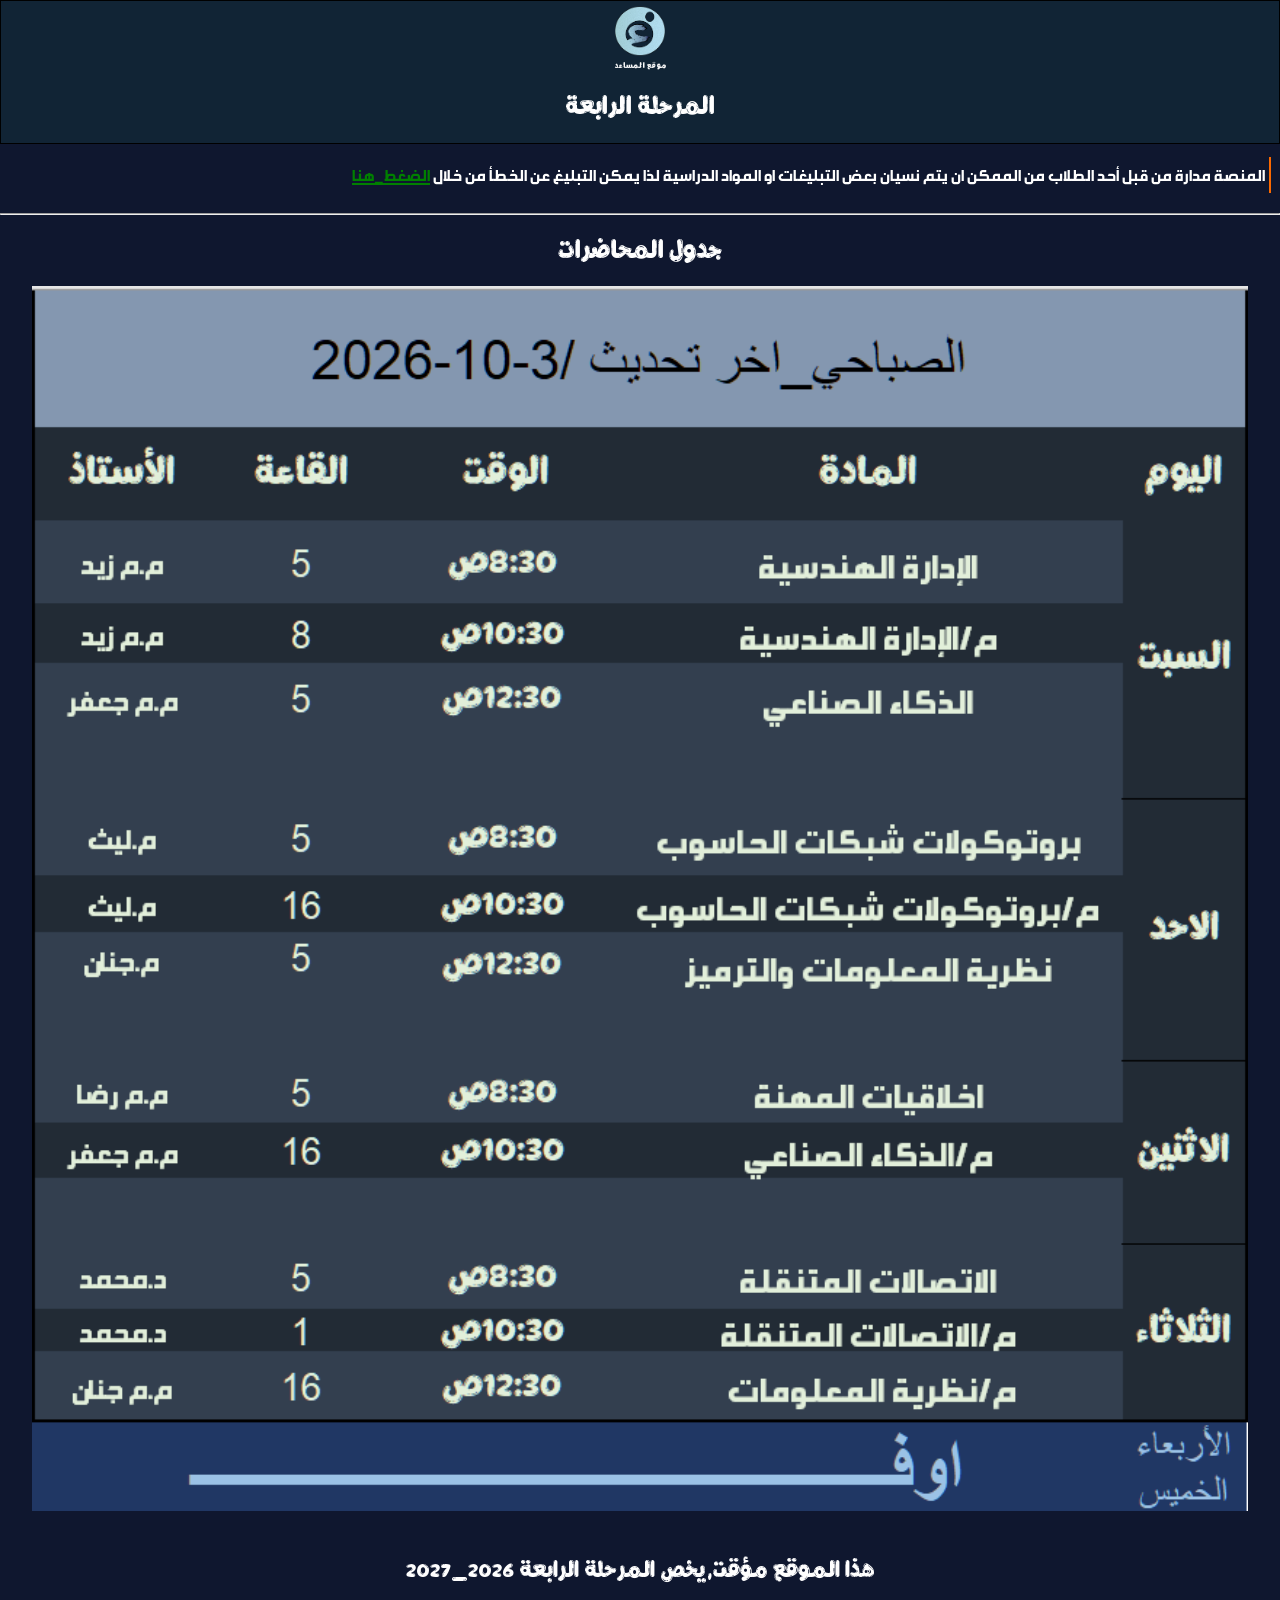
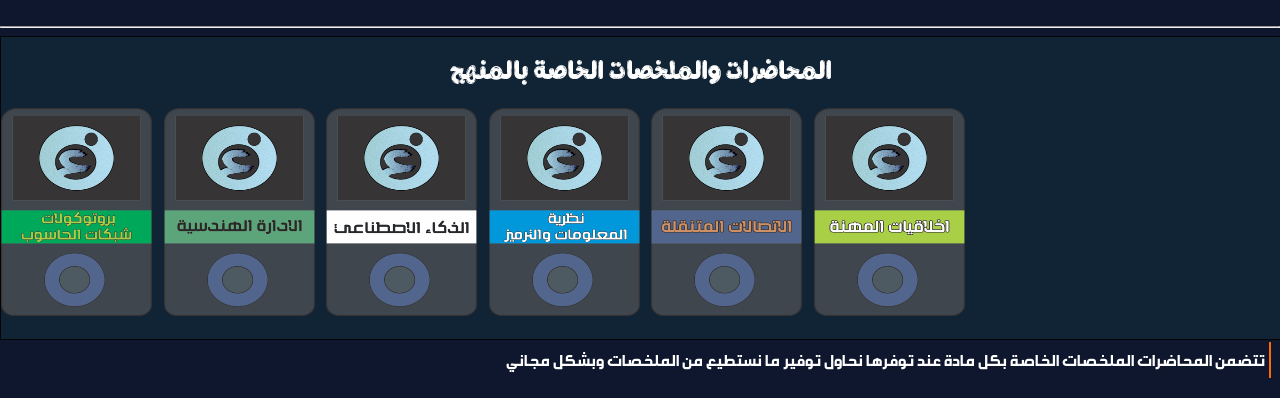
<file: index.html>
<!DOCTYPE html>
<html lang="ar">
<head>
    <meta charset="UTF-8">
    <meta name="viewport" content="width=device-width, initial-scale=1.0">
    <link rel="stylesheet" href="cc.css">
    
    <link rel="icon" href="iqon.png">
    <title> المساعد</title>
</head>
<body >


    <div id="tit">
        <div></div>
       <a href="https://t.me/hoko_55"><img src="iqon.png" alt="ال iqon"  style="width: 50px;height: 50px; margin:9% 0 0 0"> </a>
    <wpr>موقع المساعد </wpr>
    <h1>المرحلة الرابعة</h1>
    </div>

    <p id="tt">المنصة مدارة من قبل أحد الطلاب من الممكن ان يتم نسيان
     بعض التبليغات او المواد الدراسية لذا يمكن التبليغ عن الخطأ من خلال <a href="https://t.me/hoko_55?direct"  style="color:green">الضغط_هنا</a> </p>
     <hr>


     <h1>جدول المحاضرات</h1>


     <div id="tap">
        
    <img src="الجدول.png" alt="">
     </div>


     <h5>هذا الموقع مؤقت,يخص  المرحلة الرابعة  2026_2027</h5>
    <hr>
    


    
     <div class="aksam">
      <h1>المحاضرات والملخصات الخاصة بالمنهج </h1>
      <div id="q">
      <a href="wps 1/بروتو.html" class="mada" ><img class="img mosh"  src="iqon/hh.png"></a>
      <a href="wps 1/الادارة_الهندسية.html" class="mada"><img class="img mosh"  src="iqon/aa.png"></a>
      <a href="wps 1/ai.html" class="mada"><img class="img mosh" src="iqon/ha.png"></a>
      <a href="wps 1/نضرة.html" class="mada"><img class="img mosh"  src="iqon/aa1.png"></a>
      <a href="wps 1/اتصالات.html" class="mada"><img class="img mosh"src="iqon/hh1.png"></a>
      <a href="wps 1/اخلاق.html" class="mada"><img class="img mosh" src="iqon/ha1.png"></a>
     </div>
    </div>


    <p>تتضمن المحاضرات الملخصات الخاصة بكل مادة عند توفرها نحاول توفير ما نستطيع من الملخصات وبشكل مجاني  </p>


</body>






</html>
</file>
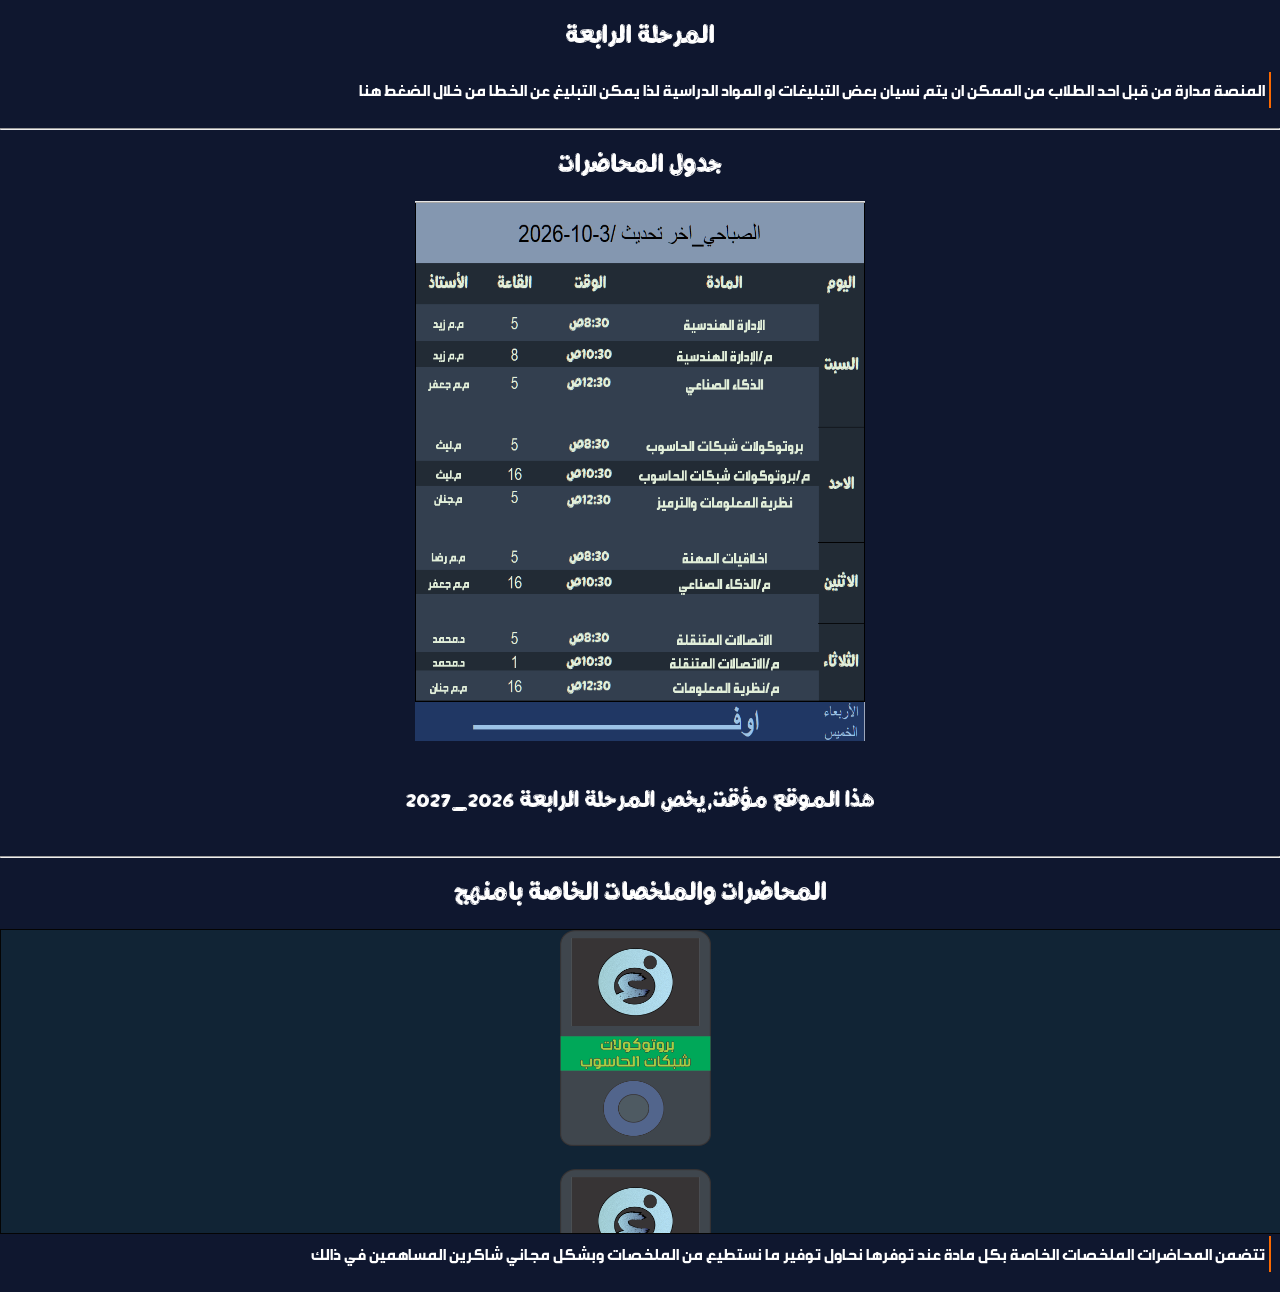
<file: er.html>
<!DOCTYPE html>
<html lang="ar">
<head>
    <meta charset="UTF-8">
    <meta name="viewport" content="width=device-width, initial-scale=1.0">
    <link rel="stylesheet" href="cc.css">
    <title>Document</title>
</head>
<body >
  
    <h1>المرحلة الرابعة</h1>
  
    <p id="tt">المنصة مدارة من قبل احد الطلاب من الممكن ان يتم نسيان
     بعض التبليغات او المواد الدراسية لذا يمكن التبليغ عن الخطا من خلال الضغط هنا</p>
        <hr>
        <h1>جدول المحاضرات</h1>
     <div id="tap">
       <img src="الجدول.png" alt="العراق يتقدم" style="width:50vh;height:60vh;">

     </div>
     <h5>هذا الموقع مؤقت,يخص  المرحلة الرابعة  2026_2027</h5>
  <hr>
  <h1>المحاضرات والملخصات الخاصة بامنهج </h1>
     <div class="aksam">
  
      <a href="wps 1/بروتو.html" class="mada"><img class="img" src="iqon/hh.png"></a>
      <a href="wps 1/الادارة_الهندسية.html" class="mada"><img class="img" src="iqon/aa.png"></a>
      <a href="wps 1/ai.html" class="mada"><img class="img" src="iqon/ha.png"></a>
      <a href="wps 1/نضرة.html" class="mada"><img class="img" src="iqon/aa1.png"></a>
      <a href="wps 1/اتصالات.html" class="mada"><img class="img" src="iqon/hh1.png"></a>
      <a href="wps 1/اخلاق.html" class="mada"><img class="img" src="iqon/ha1.png"></a>
     
    </div>
    <p style="text-align: right;">تتضمن المحاضرات الملخصات الخاصة بكل مادة عند توفرها نحاول توفير ما نستطيع من الملخصات وبشكل مجاني 
        شاكرين المساهمين في ذالك
    </p>


</body>






</html>
</file>
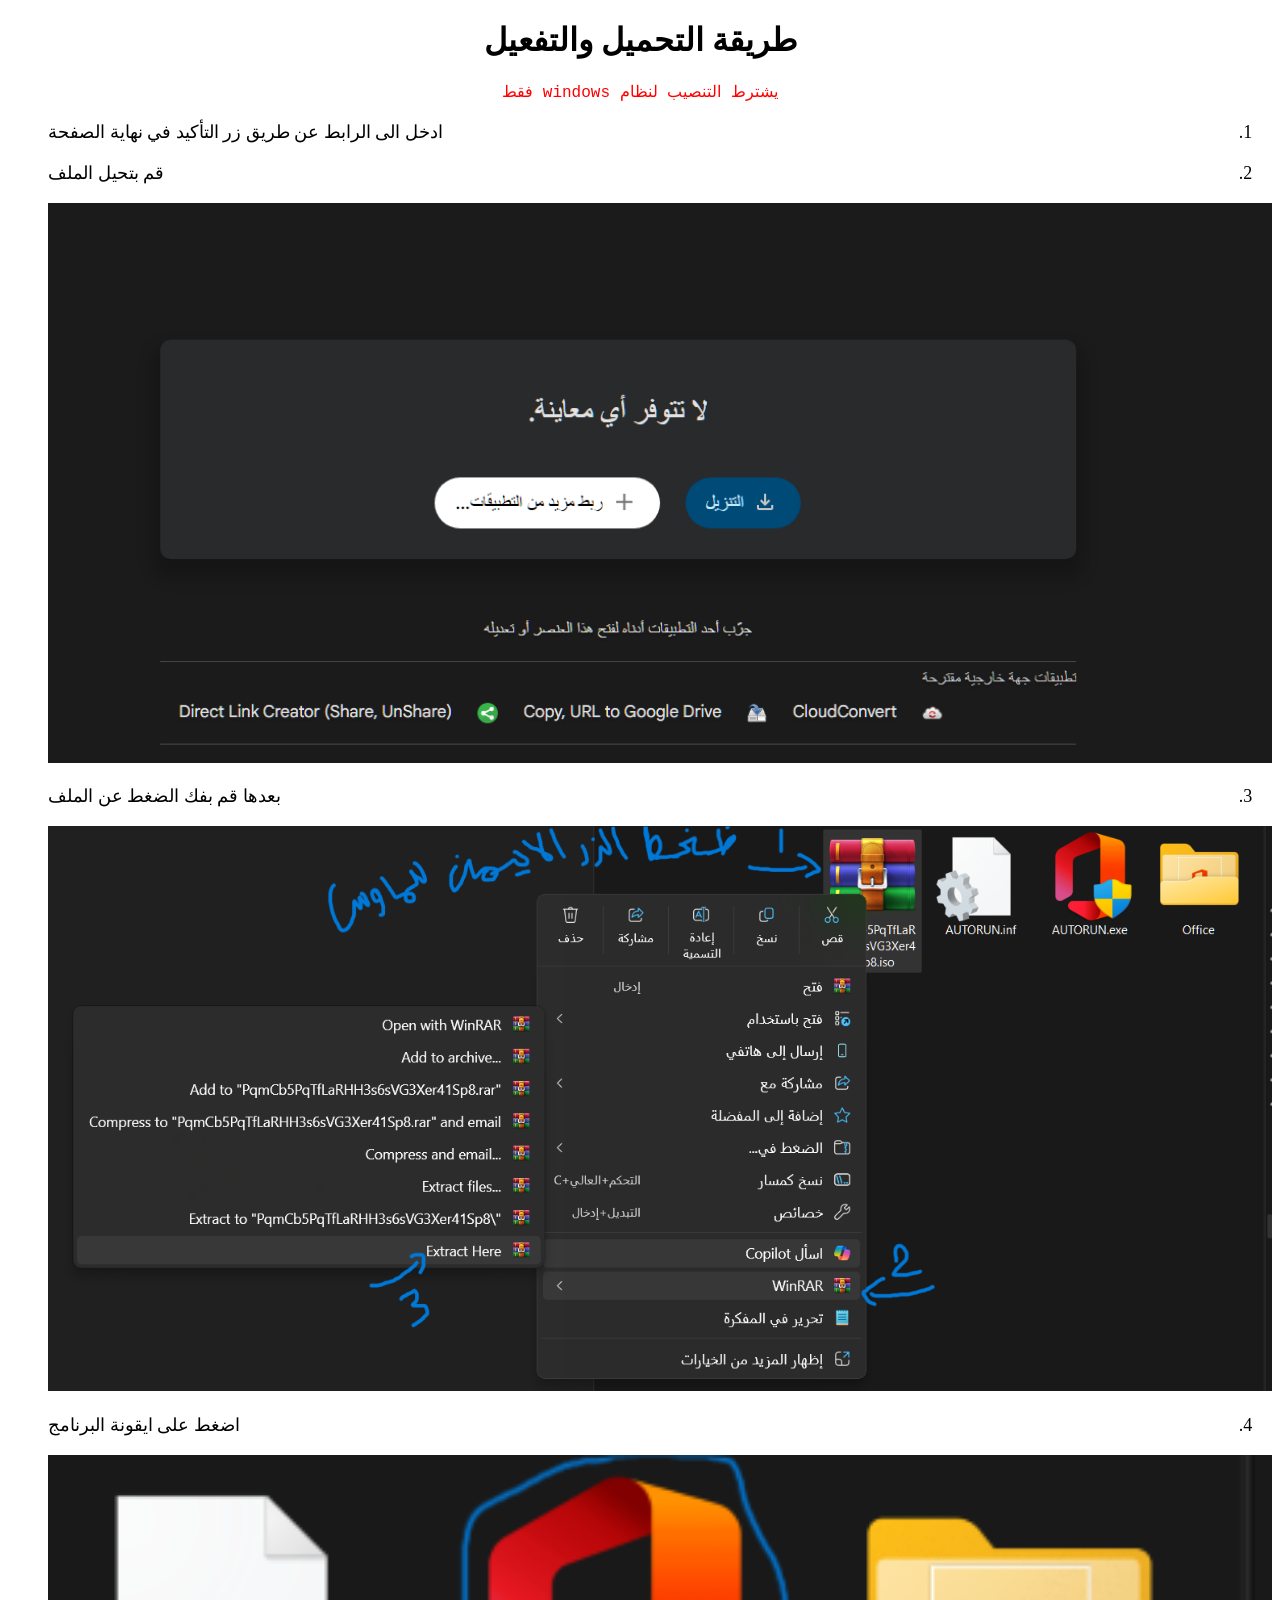
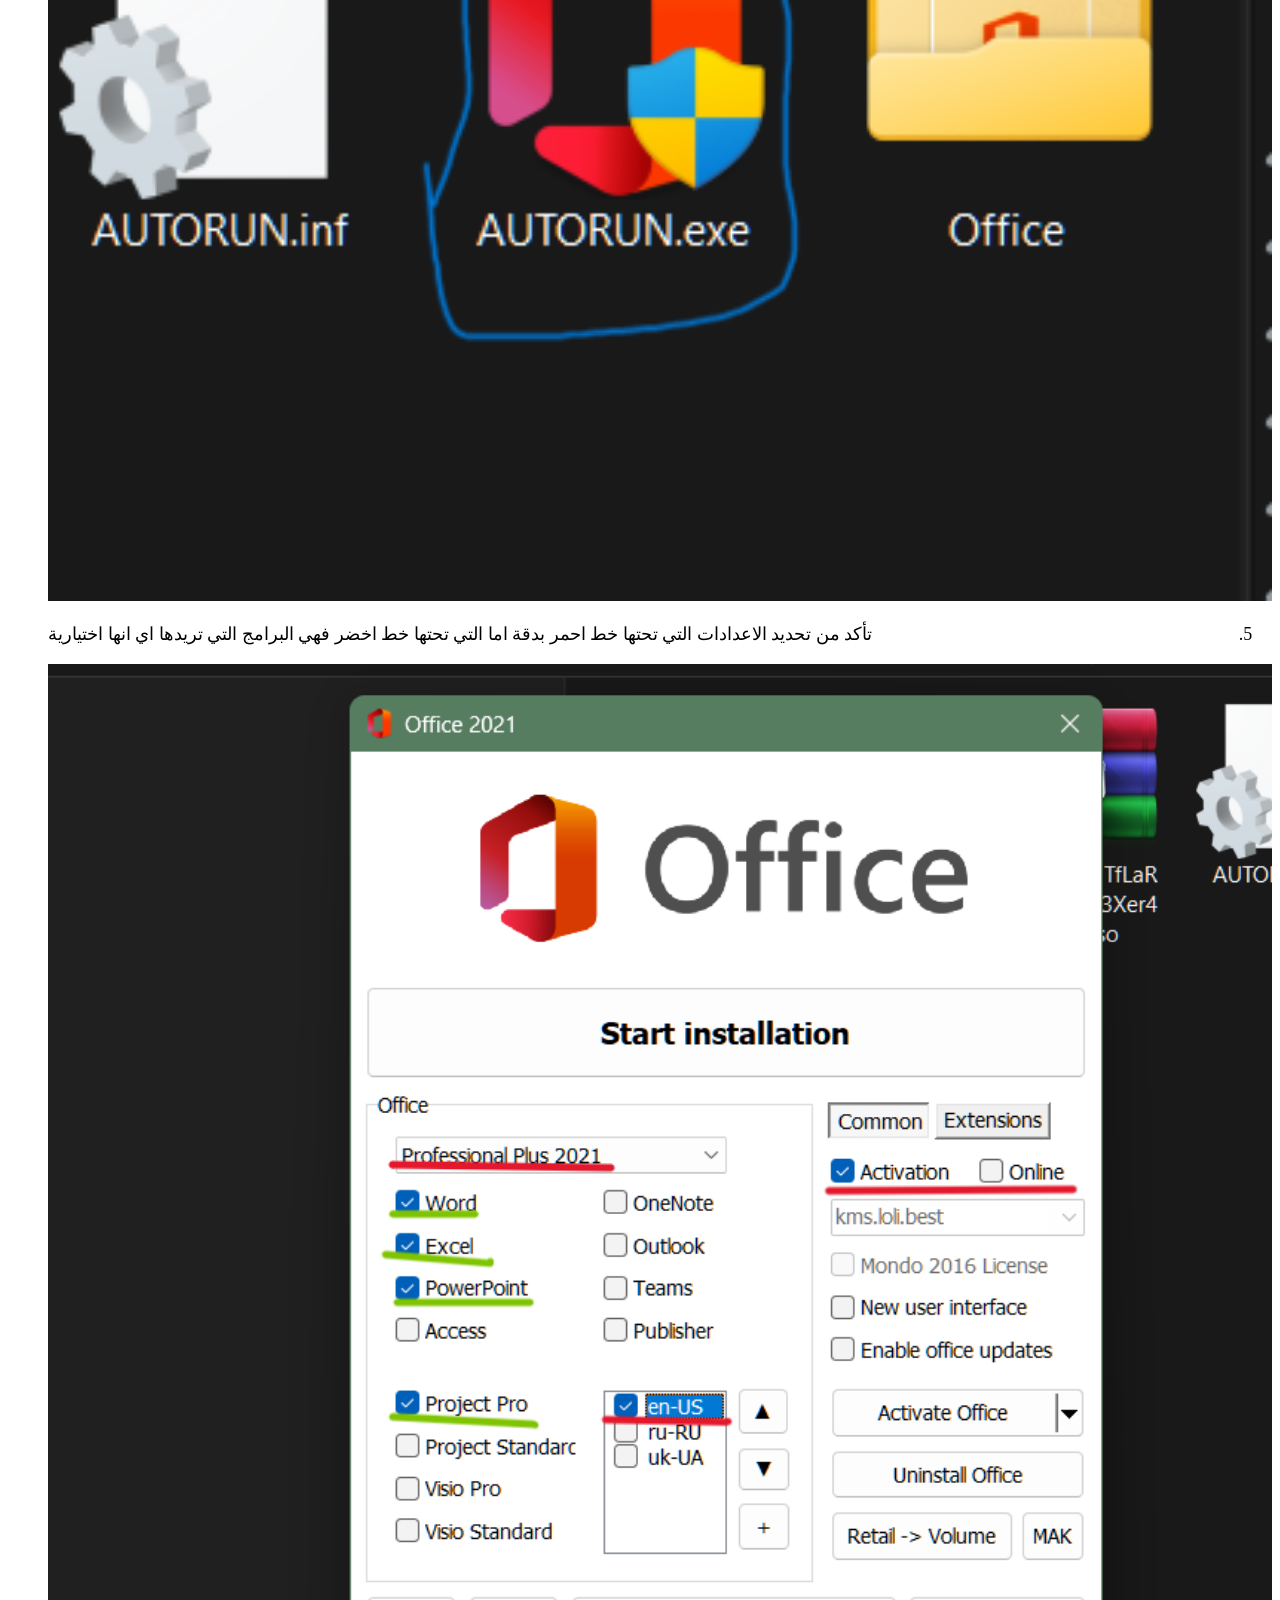
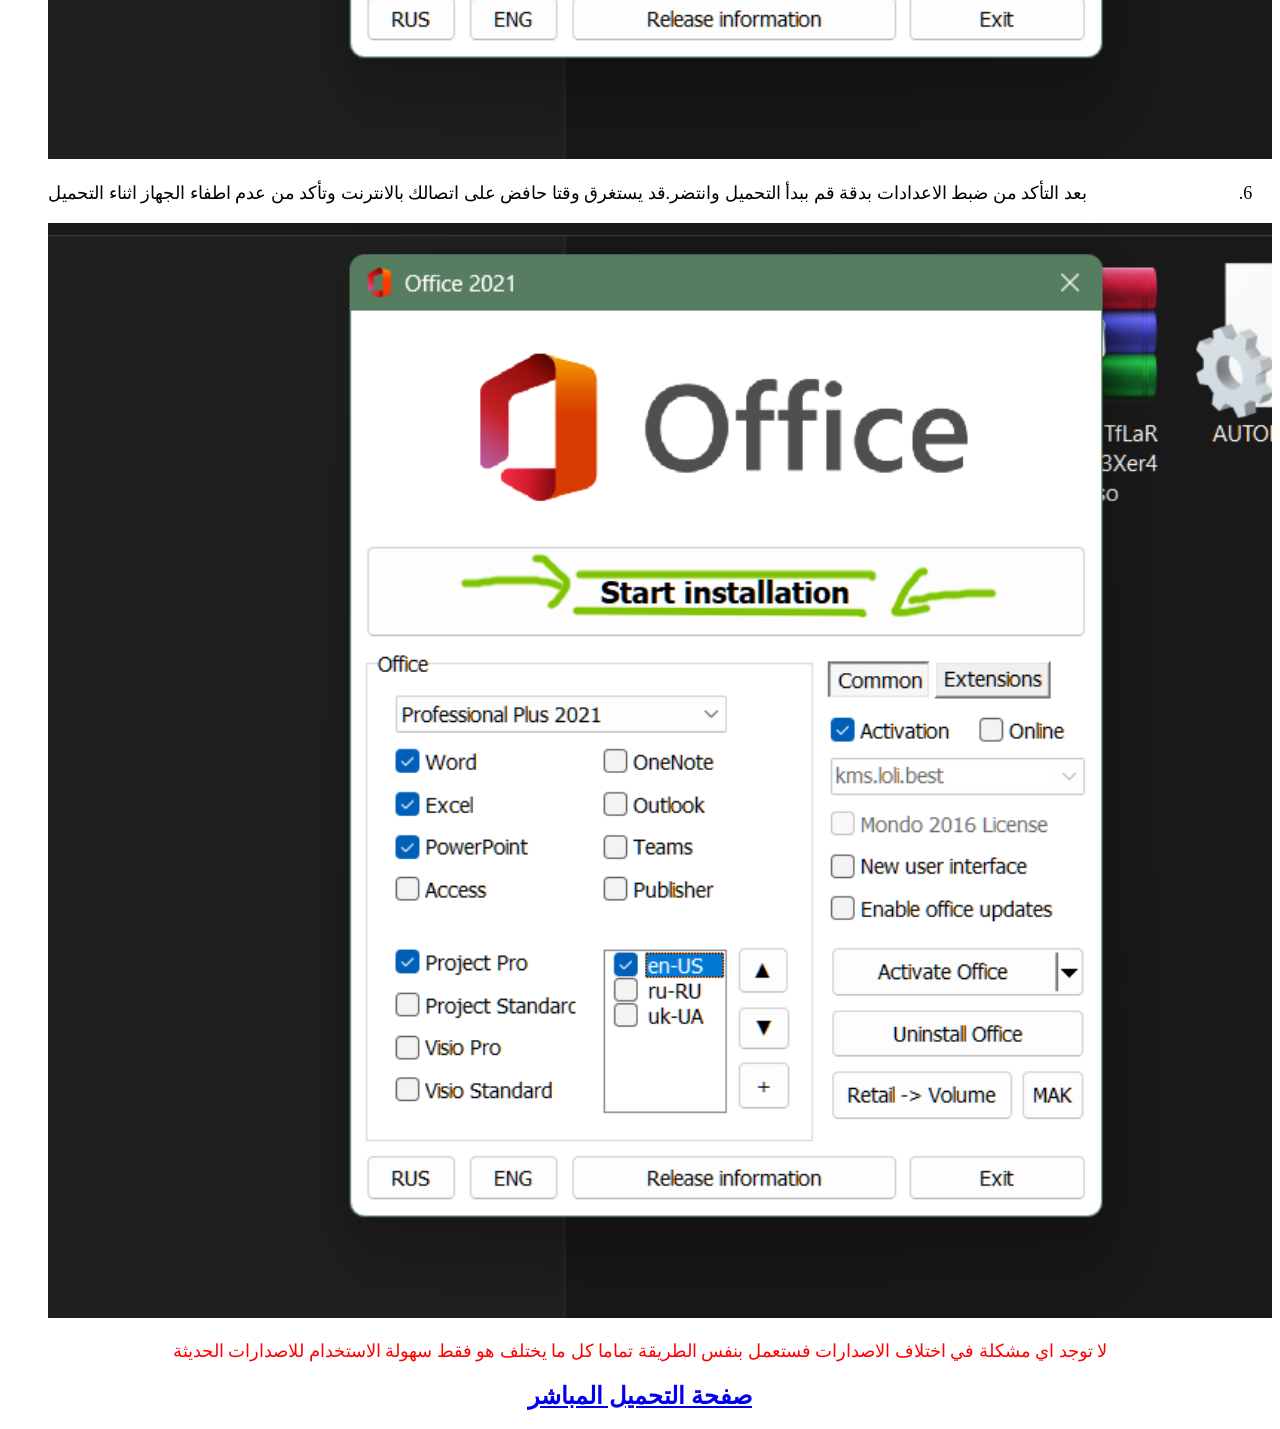
<file: off.html>
<!DOCTYPE html>
<html lang="ar">
<head>
    <meta charset="UTF-8">
    <meta name="viewport" content="width=device-width, initial-scale=1.0">
    <title>صفحة التحميل</title>

</head>




<body>
<h1>طريقة التحميل والتفعيل</h1>

<p><samp>يشترط التنصيب لنظام <bdi>windows</bdi> فقط</samp></p>

<ol>
    <li>ادخل الى الرابط عن طريق  زر التأكيد في نهاية الصفحة</li>
    <li>قم بتحيل الملف</li>
    <img src="ml/1.png">
    <li>بعدها قم بفك الضغط عن الملف</li>
    <img src="ml/5.png">
    <li> اضغط على ايقونة البرنامج</li>
    <img src="ml/4.png">
    <li> تأكد من تحديد الاعدادات التي تحتها خط احمر بدقة اما التي تحتها خط اخضر فهي البرامج التي تريدها اي انها اختيارية</li>
    <img src="ml/2.png">
    <li> بعد التأكد من ضبط الاعدادات بدقة قم ببدأ التحميل وانتضر.قد يستغرق وقتا حافض على اتصالك بالانترنت وتأكد من عدم اطفاء الجهاز اثناء التحميل</li>
    <img src="ml/3.png">
</ol>
<p>لا توجد اي مشكلة في اختلاف الاصدارات فستعمل بنفس الطريقة تماما كل ما يختلف هو فقط سهولة الاستخدام للاصدارات الحديثة</p>
<a href="https://drive.google.com/file/d/1i2WK_NQZIWCDiW_7qYJc_WPqMFDHg64M/view?usp=sharing"><h2>صفحة التحميل المباشر</h2></a>

    <style>

        p{
             text-align: center;
            font-size: large;
            color: red;
             
        }
        li{
            
            direction:rtl;
            margin: 0.5cm 1cm 0.5cm 0;
            font-size: large;
        }
        img{
            width: 100%;
            height: auto;
        }
        h1{
            text-align: center;
        }
       a{
           
           text-align: center;

        }
        
        </style>

</body>
</html>
</file>
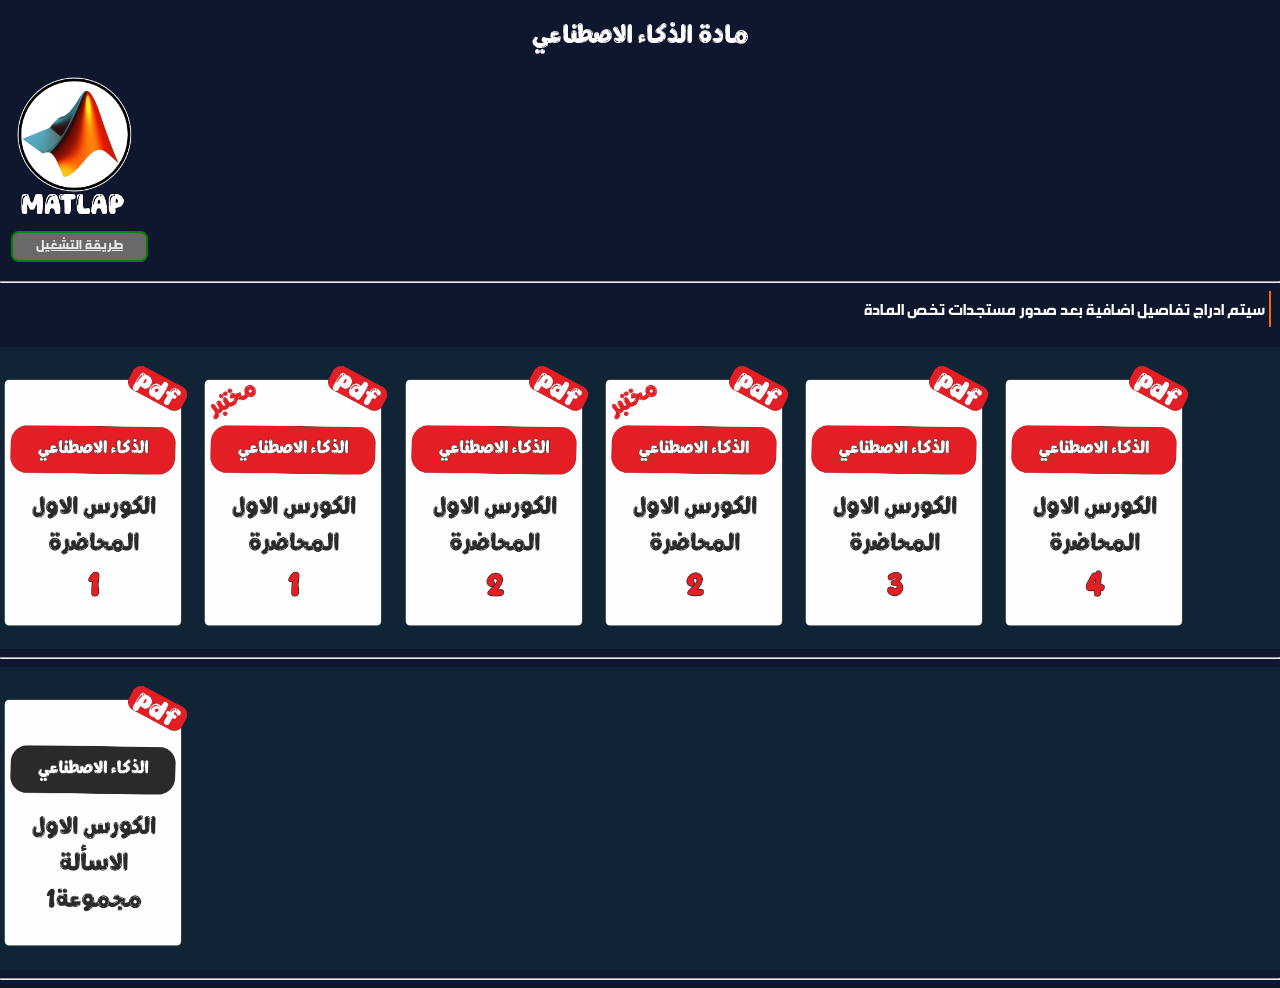
<file: wps 1/ai.html>
<!DOCTYPE html>
<html lang="ar">
<head>
    <meta charset="UTF-8">
    <meta name="viewport" content="width=device-width, initial-scale=1.0">
    <link rel="stylesheet" href="../cc.css">
    
    <title>Ai</title>
</head>



<body>
    <h1>مادة الذكاء الاصطناعي</h1>
<br>
<div style="display: flex;flex-direction: column;">
 <a href="https://www.mathworks.com/products/matlab-online.html"> <img  class="mosh classrom" style=" margin:-0.4cm 0 0 0; " src="../iqon/mat.png"></a>
 <a style=" margin:0cm 0 0.3cm 0.3cm" class="mosh" id="h4" href="../mat.pdf">طريقة التشغيل</a>
  </div>

    <hr>
<p>سيتم  ادراج تفاصيل اضافية بعد صدور مستجدات تخص المادة </p>

    
    <div class="show">
    <a href="../md/ai1.pdf"  class="mada"> <img class="mosh" src="../cvr 1/ai1.png" alt="">  </a>
    <a href="../md/ailap.pdf"  class="mada"> <img class="mosh" src="../cvr 1/ailap.png" alt=""></a>
    <a href="../md/ai2.pdf"  class="mada"> <img class="mosh" src="../cvr 1/ai2.png" alt="">  </a>
    <a href="../md/ailap2.pdf"  class="mada"> <img class="mosh" src="../cvr 1/ailap2.png" alt=""></a>
    <a href="../md/ai3.pdf"  class="mada"> <img class="mosh" src="../cvr 1/ai3.png" alt="">  </a>
    <a href="../md/ai4.pdf"  class="mada"> <img class="mosh" src="../cvr 1/ai4.png" alt="">  </a>
   
        
    </div>
   <hr>
    <div class="show">
     <a href="../md/aiq1.pdf"  class="mada"> <img class="mosh" src="../cvr 1/aiq1.png" alt="">  </a>
    </div>
    <hr>


</body>
</html>
</file>
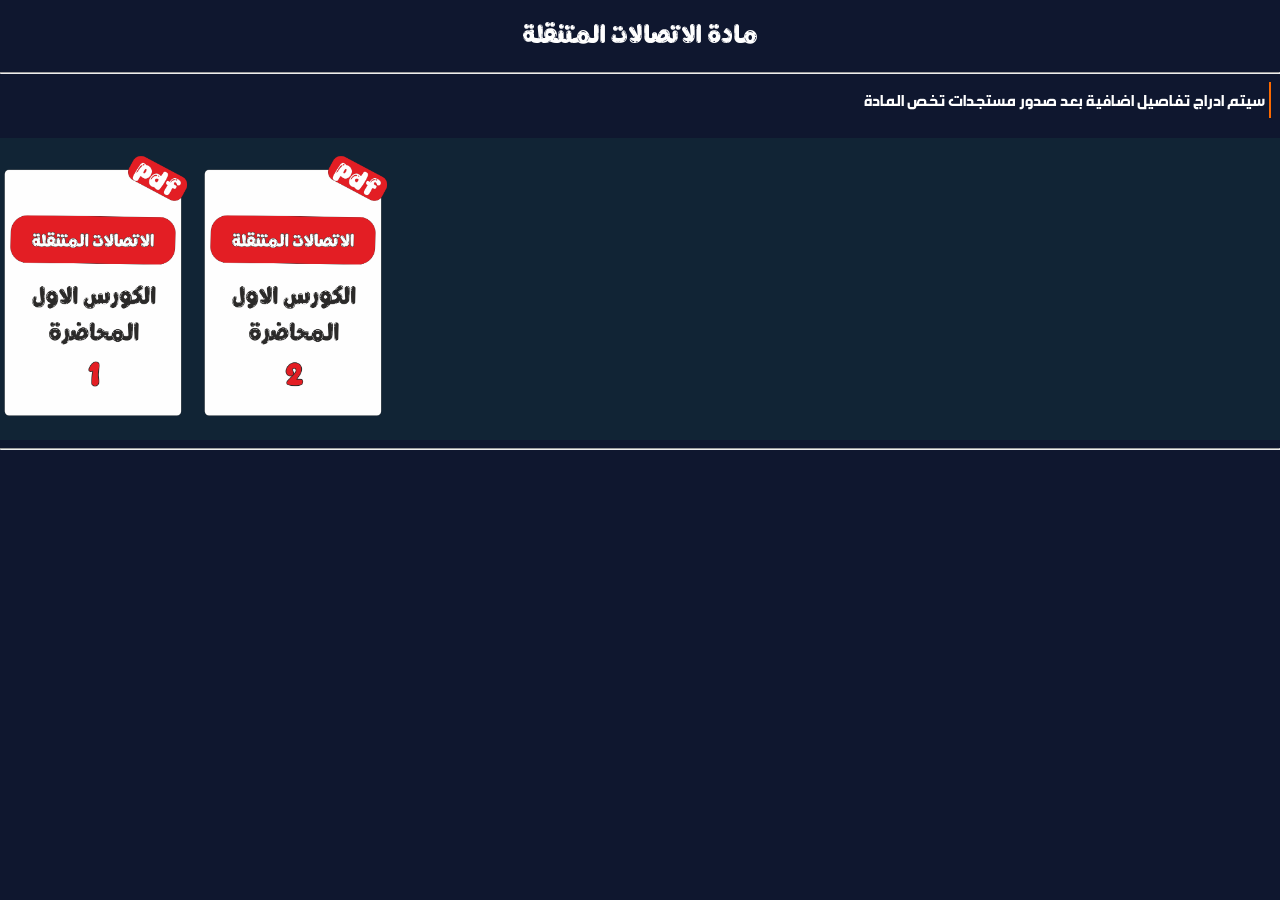
<file: wps 1/اتصالات.html>
<!DOCTYPE html>
<html lang="ar">
<head>
    <meta charset="UTF-8">
    <meta name="viewport" content="width=device-width, initial-scale=1.0">
    <link rel="stylesheet" href="../cc.css">
    <title> الاتصالات المتنقلة</title>
</head>
<body>
    <h1> مادة الاتصالات المتنقلة</h1>
    <hr>
    <p>سيتم  ادراج تفاصيل اضافية بعد صدور مستجدات تخص المادة </p>
    <div class="show">
    <a href="../md/مبايل1.pdf"  class="mada"> <img src="../cvr 1/مبايل1.png" alt=""> </a>
      <a href="../md/مبايل2.pdf"  class="mada"> <img src="../cvr 1/مبايل2.png" alt=""> </a>
        
    </div>
    <hr>

</body>
</html>
</file>
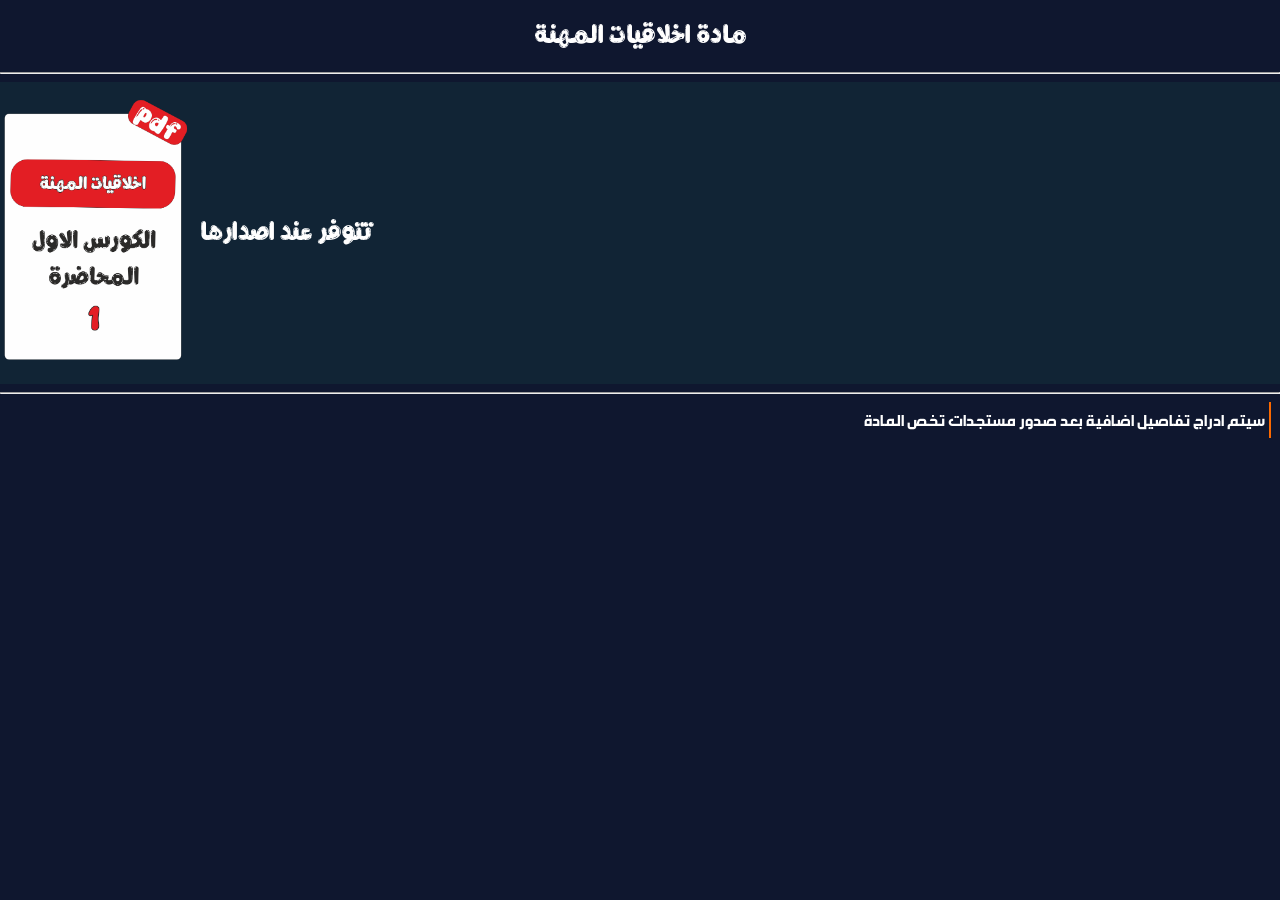
<file: wps 1/اخلاق.html>
<!DOCTYPE html>
<html lang="ar">
<head>
    <meta charset="UTF-8">
    <meta name="viewport" content="width=device-width, initial-scale=1.0">
    <link rel="stylesheet" href="../cc.css">
    <title>اخلاقيات المهنة</title>
</head>
<body>
    <h1> مادة اخلاقيات المهنة</h1>
    <hr>
    <div class="show">
    <a href=""  class="mada"><img src="../cvr 1/اخلاقيات.png" alt="d">  </a>
   <h1>تتوفر عند اصدارها</h1>
        
    </div>
    <hr>
<p>سيتم  ادراج تفاصيل اضافية بعد صدور مستجدات تخص المادة </p>
</body>
</html>
</file>
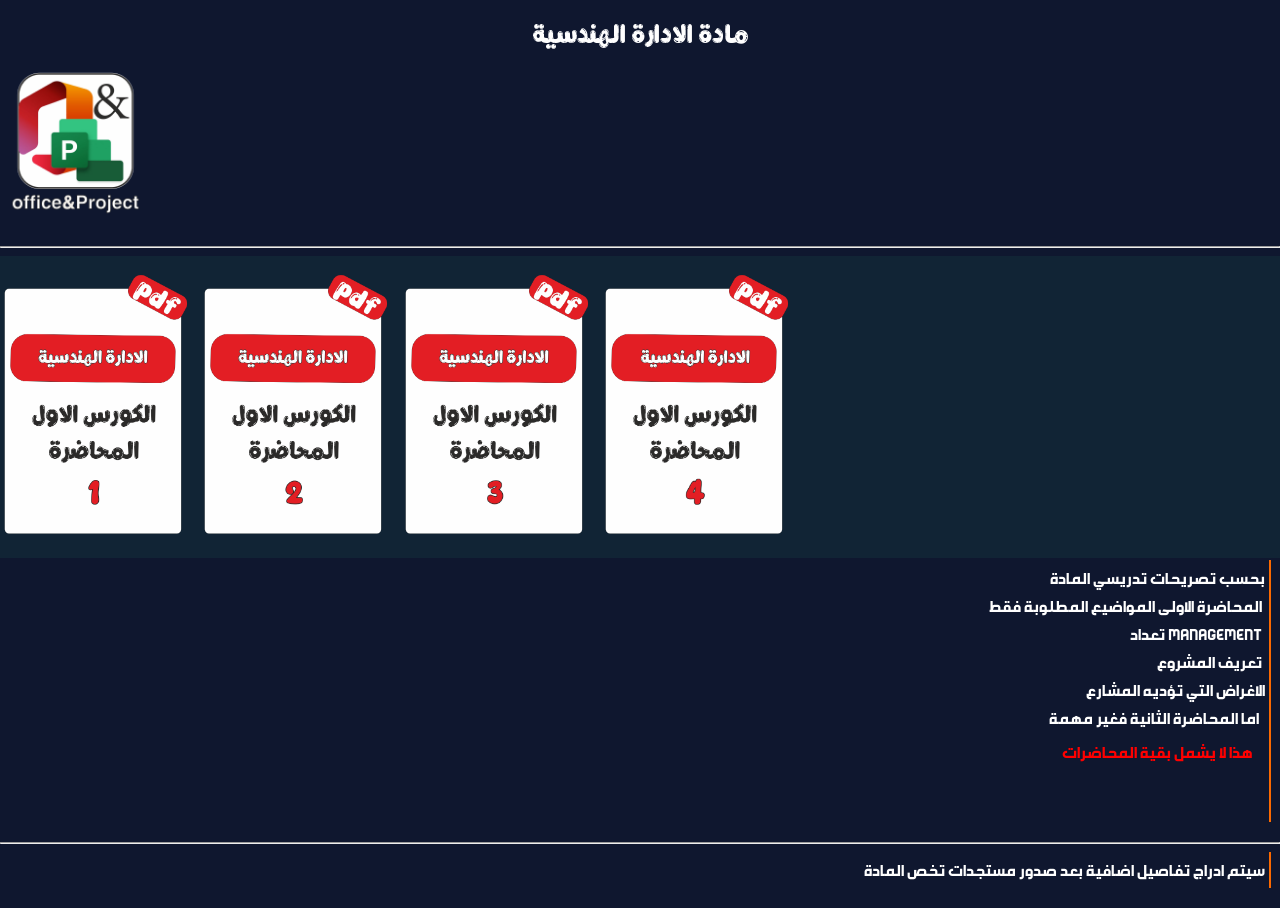
<file: wps 1/الادارة_الهندسية.html>
<!DOCTYPE html>
<html lang="ar">
<head>
    <meta charset="UTF-8">
    <meta name="viewport" content="width=device-width, initial-scale=1.0">
    <link rel="stylesheet" href="../cc.css">
    <title>الادارة الهندسية</title>
</head>
<body>
    <h1>مادة الادارة الهندسية</h1>
    <div class="tol">
    <a href="../off.html"><img style=" margin:0 0 0.3cm 0" class="mosh classrom" src="../iqon/office.png" alt=""></a>
    </div>
    <hr>
    <div class="show">
    <a href="../md/ادارة1.pdf" class="mada" ><img class="mosh" src="../cvr 1/الادارة1.png " alt=""></a>
    <a href="../md/ادارة2.pdf" class="mada" ><img class="mosh" src="../cvr 1/الادارة2.png " alt=""></a> 
    <a href="../md/ادارة3.pdf" class="mada" ><img class="mosh" src="../cvr 1/الادارة3.png " alt=""></a> 
    <a href="../md/ادارة4.pdf" class="mada" ><img class="mosh" src="../cvr 1/الادارة4.png " alt=""></a> 

    </div>
    <pre>بحسب تصريحات تدريسي المادة
         المحاضرة الاولى المواضيع المطلوبة فقط 
    تعداد management 
    تعريف المشروع 
    الاغراض التي تؤديه المشارع
    اما المحاضرة الثانية فغير مهمة  <p style="color:red; border:none;">هذا لا يشمل بقية المحاضرات</p> </pre>
    <hr>
<p>سيتم  ادراج تفاصيل اضافية بعد صدور مستجدات تخص المادة</p>
</body>
</html>
</file>
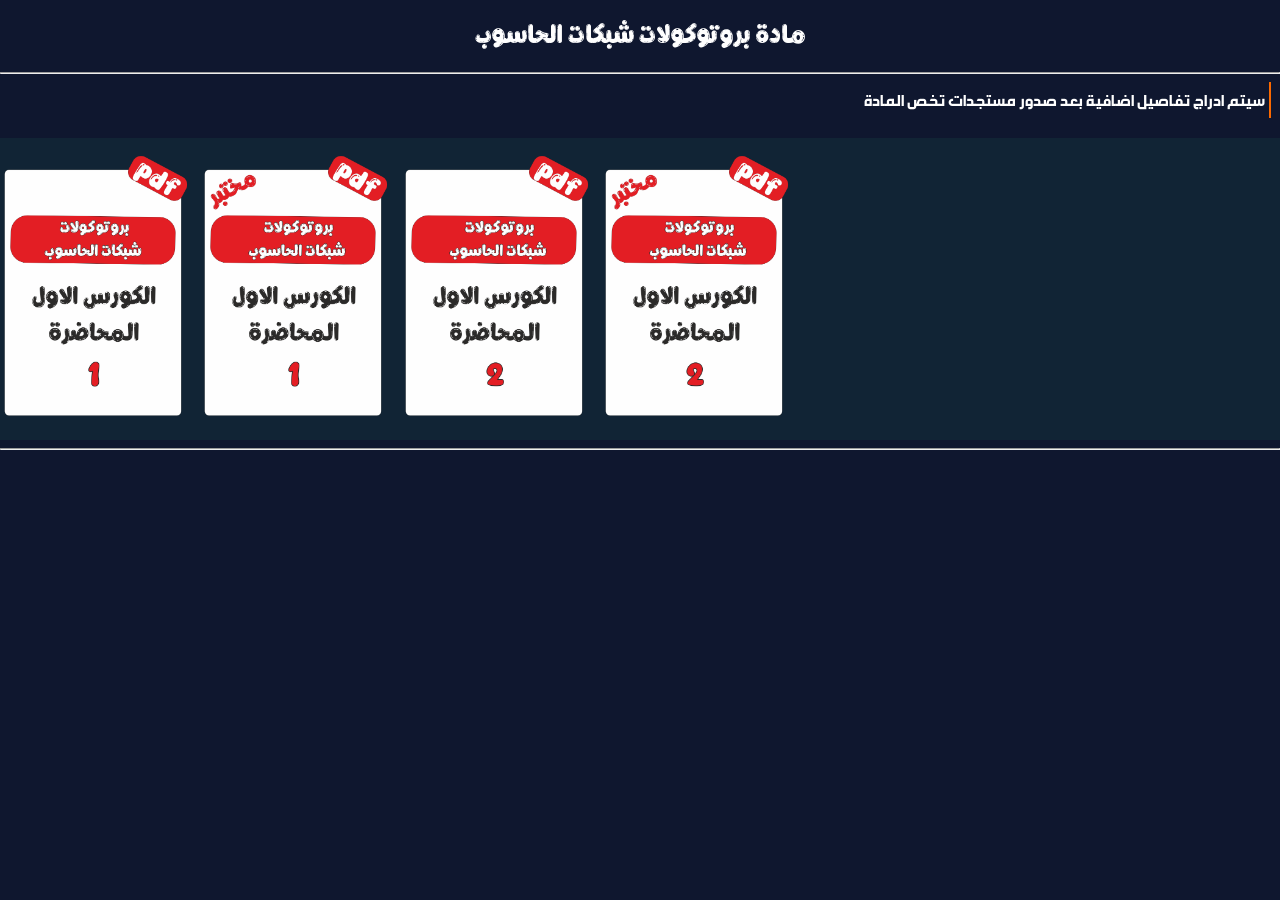
<file: wps 1/بروتو.html>
<!DOCTYPE html>
<html lang="ar">
<head>
    <meta charset="UTF-8">
    <meta name="viewport" content="width=device-width, initial-scale=1.0">
    <link rel="stylesheet" href="../cc.css">
    <title> بروتوكولات</title>
</head>
<body>
    <h1>مادة بروتوكولات شبكات الحاسوب</h1>
    <hr>
    <p>سيتم  ادراج تفاصيل اضافية بعد صدور مستجدات تخص المادة</p>
    <div class="show">
    <a href="../md/بروتوكولات1.pdf"  class="mada"><img src="../cvr 1/بروتوكولات1.png" alt=""> </a>
    <a href="../md/بروتوكولاتع1.pdf"  class="mada"><img src="../cvr 1/بروتوكولاتع1.png" alt=""> </a>
    <a href="../md/بروتوكولات2.pdf"  class="mada"><img src="../cvr 1/بروتوكولات2.png" alt=""> </a>
     <a href="../md/بروتوكولاتع2.pdf"  class="mada"><img src="../cvr 1/بروتوكولاتع2.png" alt=""> </a>   
    </div>
    <hr>

</body>
</html>
</file>
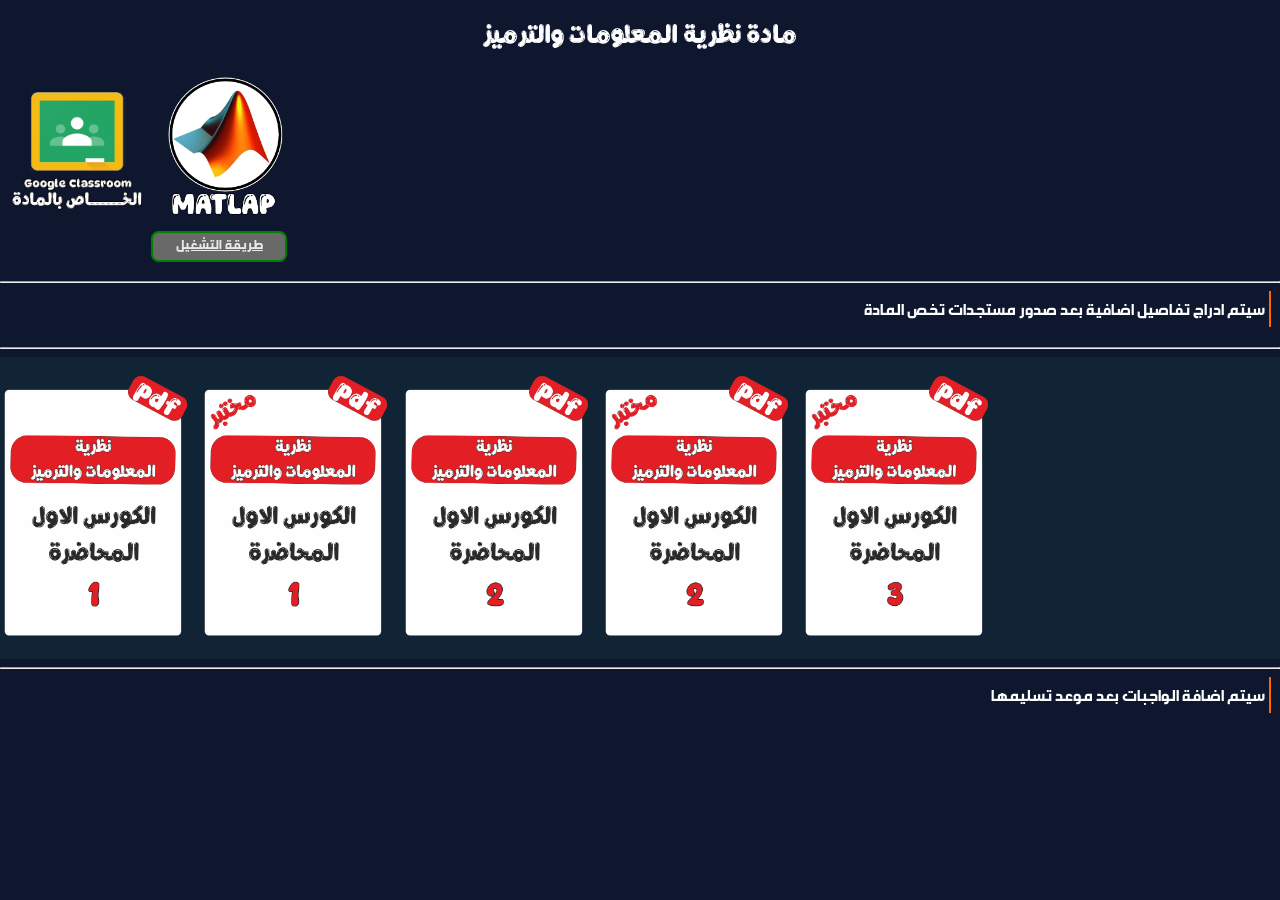
<file: wps 1/نضرة.html>
<!DOCTYPE html>
<html lang="ar">
<head>
    <meta charset="UTF-8">
    <meta name="viewport" content="width=device-width, initial-scale=1.0">
    <link rel="stylesheet" href="../cc.css">
    <title>االمعلومات والترميز</title>
</head>



<body>
    <h1>مادة نظرية المعلومات والترميز</h1>
  <br>


  <div class="tol">
  <a href="https://classroom.google.com/c/ODg1OTAzNjgzODU1?cjc=bysyzqop"><img class="mosh classrom"  src="../iqon/كلاسروم.png" alt="كلاس روم الخاص بالمادة"></a>
 
  <div style="display: flex;flex-direction: column;">
 <a href="https://www.mathworks.com/products/matlab-online.html"> <img  class="mosh classrom" style=" margin:-0.4cm 0 0 0; " src="../iqon/mat.png"></a>
 <a style=" margin:0 0 0.3cm 0" class="mosh" id="h4" href="../mat.pdf">طريقة التشغيل</a>
  </div>
 

</div>


  <hr>
  <p>سيتم  ادراج تفاصيل اضافية بعد صدور مستجدات تخص المادة </p>
    <hr>
    <div class="show">
    <a href="../md/ترميز1.pdf" class="mada"><img class="mosh" src="../cvr 1/نضرية1.png" alt="">  </a>
    <a href="../md/ترميزع1.pdf" class="mada"><img class="mosh" src="../cvr 1/نضريةع1.png" alt="">  </a>
    <a href="../md/ترميز2.pdf" class="mada"><img class="mosh" src="../cvr 1/نضرية2.png" alt="">  </a>
    <a href="../md/ترميزع2.pdf" class="mada"><img class="mosh" src="../cvr 1/نضريةع2.png" alt="">  </a>
    <a href="../md/ترميزع3.pdf" class="mada"><img class="mosh" src="../cvr 1/نضريةع3.png" alt="">  </a>
    </div>
    

<hr>
<div>
   <p>سيتم اضافة الواجبات بعد موعد تسليمها</p> 
    <div>
    </div>


</div>
</body>
</html>
</file>
<file: cc.css>
@font-face{
font-family:b;
src: url(b.otf);
}
@font-face{
font-family:a;
src:url(a.ttf);
}


body{
    background-color: rgb(15, 23, 47);
    margin:0;
    padding:0;
    
}

#tit{
    display:flex;
    font-family:a;
    flex-direction: column;
    align-items: center;
    color:rgb(251, 250, 250);
    font-size: 0.2cm;
    border:solid 0.03cm black;
    margin:0 0 1% 0;
    background-color: rgb(17, 36, 53);

}
#tap{
text-align: center;


}
#tap img{
width:95vw;
height:auto;

}
.aksam{
display: flex;
flex-direction: column;
align-items: center;
border:solid 0.1vh rgb(4, 4, 4);
background-color: rgb(17, 36, 53);
width: 100%;
height:8cm;
align-items: center;
overflow: hidden;
}
#q{
   display: flex;
    border:none;
   padding:0 10px 0 10px;
   width:100%;
   height: 85%; 
    overflow-x:auto;
    overflow-y:hidden;
    white-space:nowrap ;
}
.mada{
  
border:none;
 
margin:0 0.3cm 0 0;

}
.mosh:hover{transform: scale(0.97);border-bottom: 2px solid rgb(251, 105, 0);}
.mosh:active{transform: scale(0.95);border-bottom: 2px solid rgb(251, 105, 0);}

.img{
    
   
    width:4cm;
    height:90%;
    
  
}

img{
    transition:0.6s;
}


h5{font-family:a;
    font-size:0.6cm;
text-align:center;
color: rgb(254, 254, 254);



}
h1{
    color: rgb(254, 254, 254);
    font-size:25px ;
    font-family:a;
text-align: center;

}


.show{
background-color: rgb(17, 36, 53);
display:flex;
align-items: center;
overflow-x:auto ;
overflow-y: hidden;
width:100%;
height:8cm;

}
.show img{
    border:none;
margin:0;
width:5cm;
height:7cm;
transition: 0.4s;

}



p,pre{
    font-family:b;
    color: rgb(254, 254, 254);
     border-right:solid 2px rgb(251, 105, 0) ;
     padding:4px;
    font-size:0.6cm;
    text-align:right;
    margin:2px 9px 20px 2px;
}

.classrom{
width: 4cm;
width: 4cm;

}
.tol
{display: flex;

}


#h4{
    
    color: rgb(234, 234, 234);
    background-color: dimgrey;
    border:solid green 2px;
    border-radius: 0.2cm;
    width: 3.5cm;
    height: 0.7cm;
    font-family:b;
    font-size:0.5cm;
    text-align: center;
}
</file>
